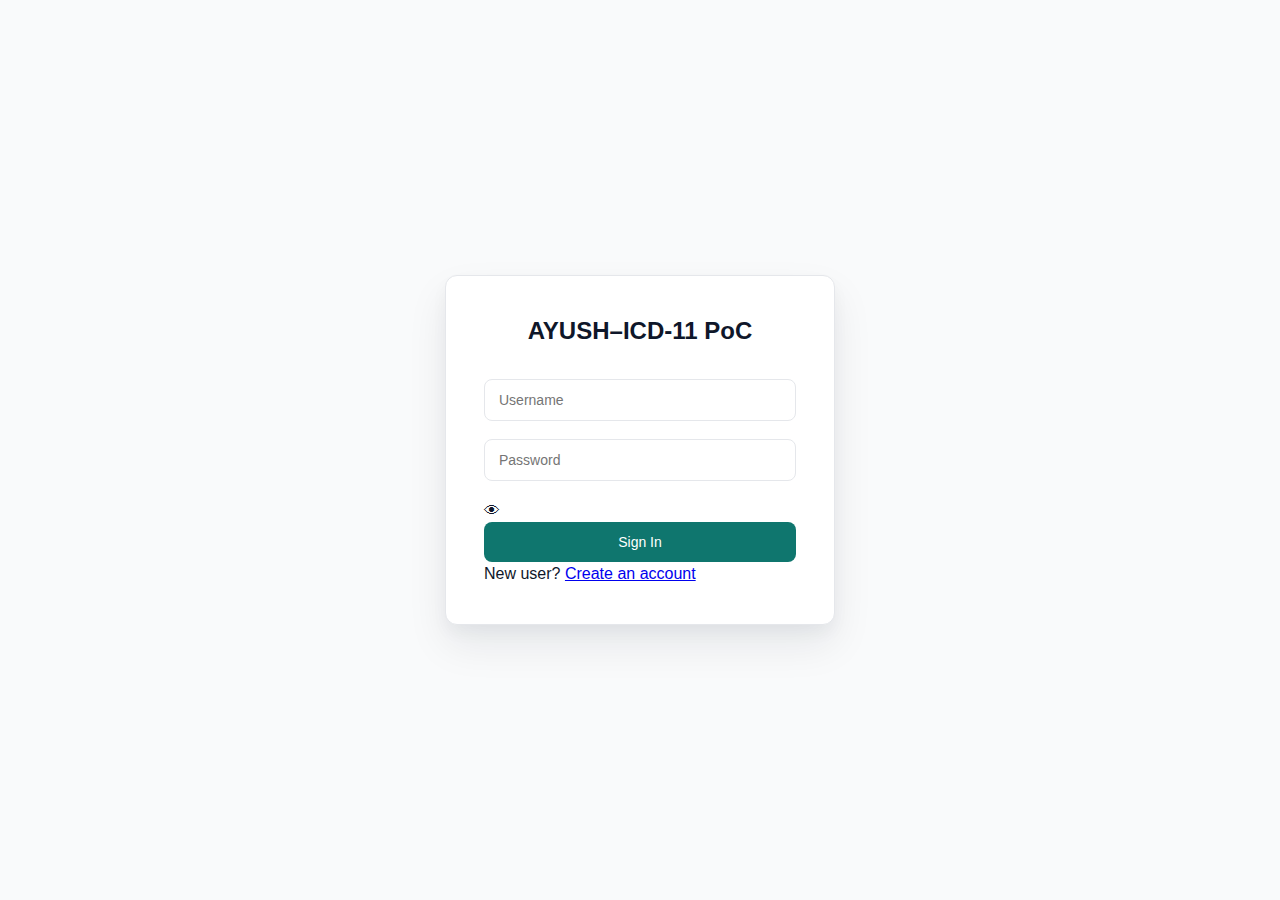
<file: frontend/index.html>
<!DOCTYPE html>
<html lang="en">
<head>
  <meta charset="UTF-8" />
  <title>Sign In | AYUSH–ICD-11 PoC</title>
  <link rel="stylesheet" href="style.css" />
</head>

<body class="center">

  <div class="card">
    <h2>AYUSH–ICD-11 PoC</h2>

    <input
      type="text"
      id="si-user"
      placeholder="Username"
      autocomplete="off"
    />

    <!-- Password with Eye Toggle -->
    <div class="password-wrapper">
      <input
        type="password"
        id="si-pass"
        placeholder="Password"
      />
      <span class="toggle-eye" onclick="togglePassword('si-pass', this)">
        👁
      </span>
    </div>

    <button onclick="signin()">
      Sign In
    </button>

    <p>
      New user?
      <a href="signup.html">Create an account</a>
    </p>
  </div>

  <!-- Auth Logic -->
  <script src="auth.js"></script>

</body>
</html>
</file>
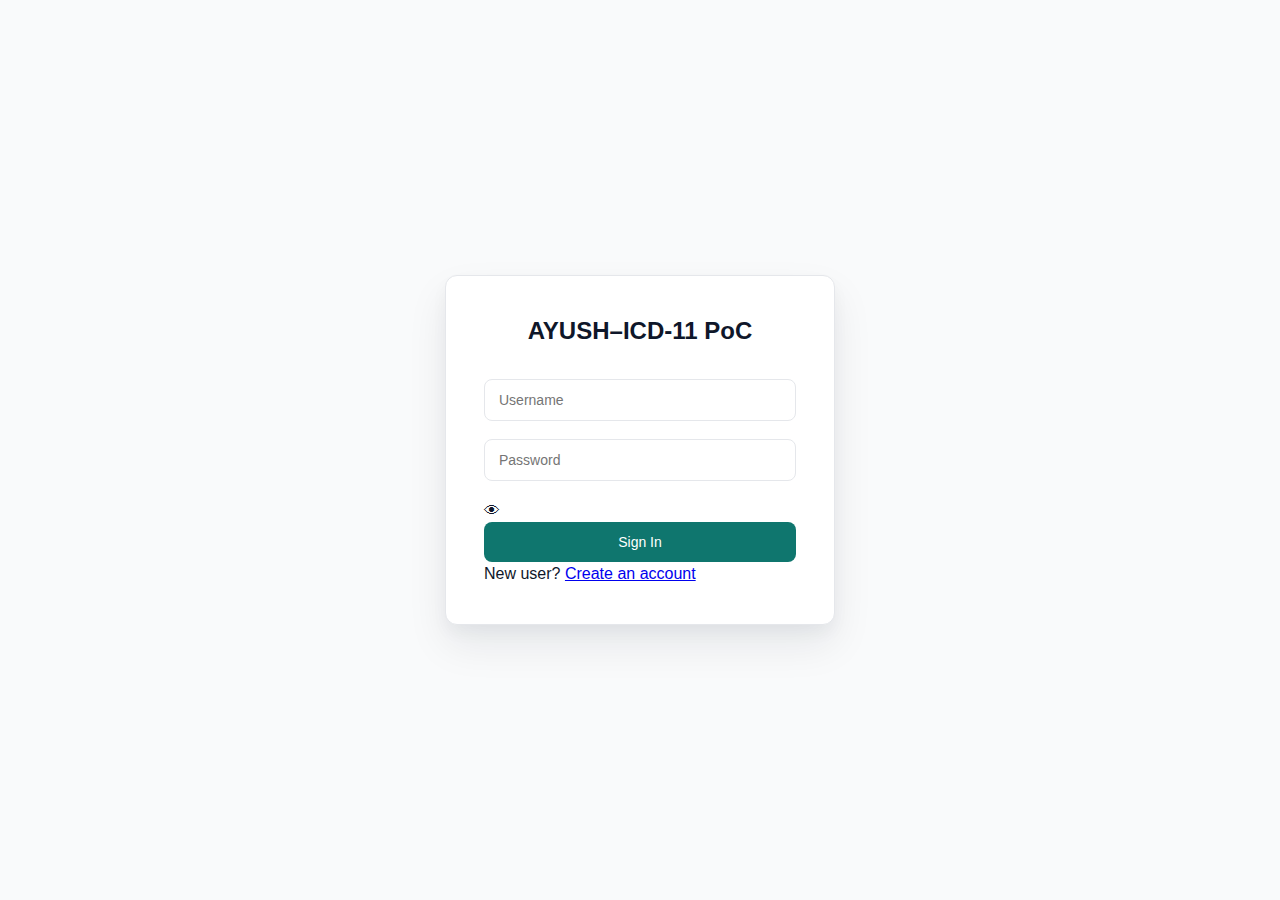
<file: frontend/dashboard.html>
<!DOCTYPE html>
<html lang="en">
<head>
  <meta charset="UTF-8" />
  <title>Dashboard | AYUSH–ICD-11 PoC</title>
  <link rel="stylesheet" href="style.css" />
</head>

<body onload="checkAuth()">

  <!-- HEADER -->
  <header>
    <h3>AYUSH–ICD-11 Clinical Reporting System</h3>
    <button onclick="logout()">Logout</button>
  </header>

  <!-- MAIN CONTAINER -->
  <div class="container">

    <!-- PATIENT SECTION -->
    <h4>Patient Details</h4>

    <input
      type="text"
      id="patient-name"
      placeholder="Patient Name"
    />

    <input
      type="text"
      id="patient-gender"
      placeholder="Gender"
    />

    <input
      type="date"
      id="patient-dob"
    />

    <button id="create-patient-btn">
      Create Patient
    </button>

    <!-- DISEASE SEARCH -->
    <h4>Disease Search (NAMASTE)</h4>

    <input
      type="text"
      id="disease-query"
      placeholder="Search disease (e.g. fever, cough)"
    />

    <button id="search-disease-btn">
      Search
    </button>

    <ul id="disease-results">
      <!-- results will come here -->
    </ul>

    <!-- CODE PREVIEW -->
    <h4>Selected Coding</h4>

    <ul id="code-preview">
      <li>AYUSH (NAMASTE): —</li>
      <li>ICD-11 TM2: —</li>
      <li>ICD-11 Biomedical: —</li>
    </ul>

    <!-- REPORT -->
    <h4>Clinical Report</h4>

    <button id="generate-report-btn">
      Generate FHIR Report
    </button>

    <pre id="report-output">
FHIR Bundle JSON will appear here…
    </pre>

  </div>

  <!-- AUTH LOGIC -->
  <script src="auth.js"></script>

  <!-- BACKEND LOGIC (next step) -->
  <script src="app.js"></script>

</body>
</html>
</file>
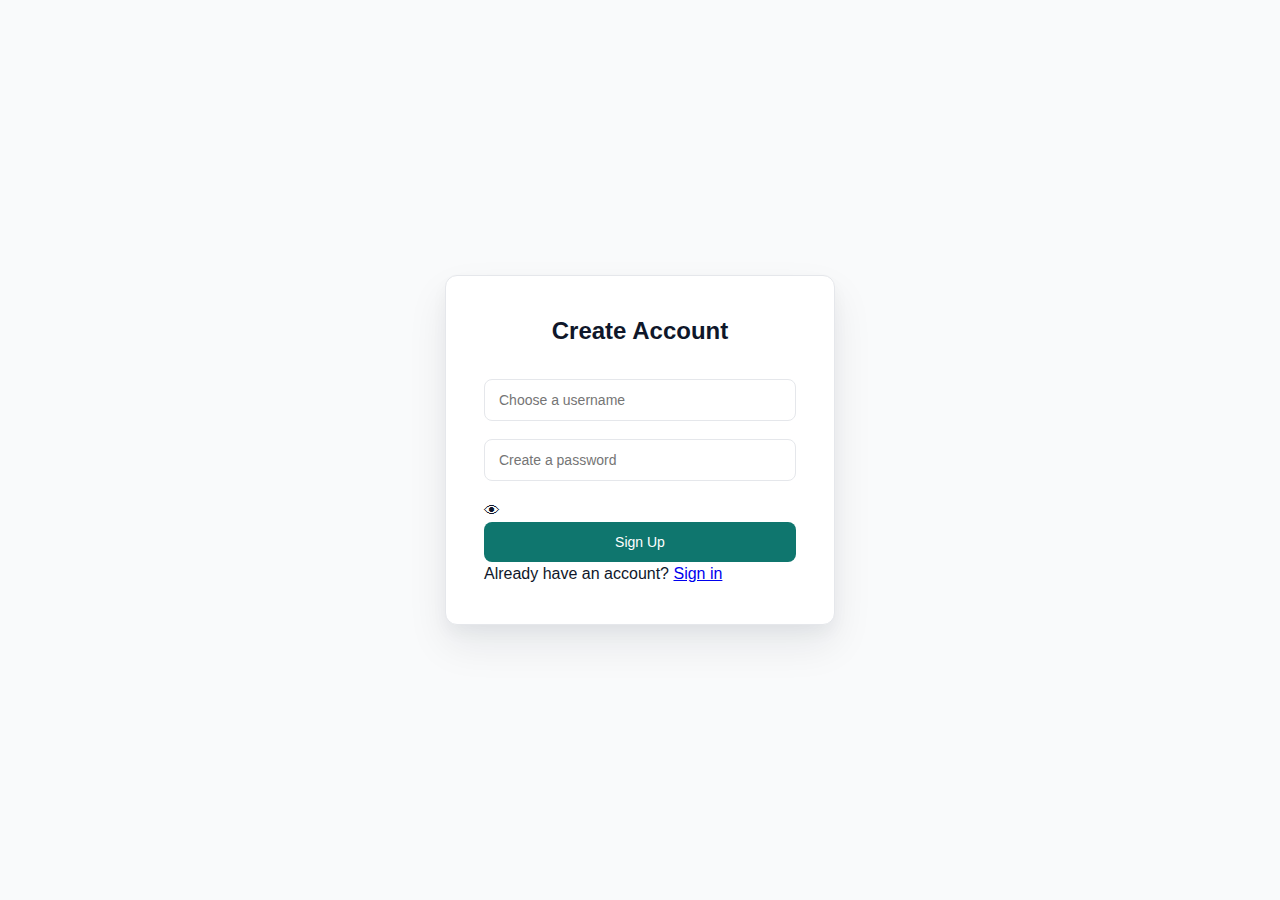
<file: frontend/signup.html>
<!DOCTYPE html>
<html lang="en">
<head>
  <meta charset="UTF-8" />
  <title>Sign Up | AYUSH–ICD-11 PoC</title>
  <link rel="stylesheet" href="style.css" />
</head>

<body class="center">

  <div class="card">
    <h2>Create Account</h2>

    <input
      type="text"
      id="su-user"
      placeholder="Choose a username"
      autocomplete="off"
    />

    <!-- Password with Eye Toggle -->
    <div class="password-wrapper">
      <input
        type="password"
        id="su-pass"
        placeholder="Create a password"
      />
      <span class="toggle-eye" onclick="togglePassword('su-pass', this)">
        👁
      </span>
    </div>

    <button onclick="signup()">
      Sign Up
    </button>

    <p>
      Already have an account?
      <a href="index.html">Sign in</a>
    </p>
  </div>

  <!-- Auth Logic -->
  <script src="auth.js"></script>

</body>
</html>
</file>
<file: frontend/style.css>
/* =====================================================
   AYUSH–ICD-11 PoC
   Premium Professional Clinical UI
   ===================================================== */

/* ---------- RESET ---------- */
* {
  box-sizing: border-box;
  margin: 0;
  padding: 0;
}

/* ---------- ROOT / COLOR PALETTE ---------- */
:root {
  --primary: #0f766e;
  --primary-dark: #115e59;
  --secondary: #6b7280;
  --border: #e5e7eb;
  --bg: #f9fafb;
  --card: #ffffff;
  --text: #0f172a;
}

/* ---------- BASE ---------- */
body {
  font-family: "Segoe UI", Roboto, Helvetica, Arial, sans-serif;
  background-color: var(--bg);
  color: var(--text);
  line-height: 1.45;
}

/* ---------- CENTER ---------- */
.center {
  min-height: 100vh;
  display: flex;
  align-items: center;
  justify-content: center;
}

/* ---------- CARD ---------- */
.card {
  width: 390px;
  background: var(--card);
  padding: 38px;
  border-radius: 12px;
  border: 1px solid var(--border);
  box-shadow:
    0 20px 40px rgba(15, 23, 42, 0.08),
    0 8px 16px rgba(15, 23, 42, 0.04);
}

.card h2 {
  text-align: center;
  margin-bottom: 30px;
  font-weight: 600;
}

/* ---------- INPUT ---------- */
input {
  width: 100%;
  padding: 12px 14px;
  margin-bottom: 18px;
  border-radius: 8px;
  border: 1px solid var(--border);
  font-size: 14px;
}

input:focus {
  outline: none;
  border-color: var(--primary);
  box-shadow: 0 0 0 2px rgba(15, 118, 110, 0.2);
}

/* ---------- BUTTON ---------- */
button {
  width: 100%;
  padding: 12px;
  background-color: var(--primary);
  color: white;
  border: none;
  border-radius: 8px;
  font-size: 14px;
  cursor: pointer;
}

button:hover {
  background-color: var(--primary-dark);
}

/* ---------- HEADER ---------- */
header {
  background: var(--card);
  padding: 18px 32px;
  display: flex;
  justify-content: space-between;
  align-items: center;
  border-bottom: 1px solid var(--border);
}

header button {
  width: auto;
  padding: 8px 16px;
  font-size: 13px;
}

/* ---------- MAIN CONTAINER ---------- */
.container {
  max-width: 980px;
  margin: 36px auto;
  background: var(--card);
  padding: 32px;
  border-radius: 12px;
  border: 1px solid var(--border);
}

/* ---------- SECTION HEADINGS ---------- */
h4 {
  margin: 28px 0 14px;
  font-size: 16px;
  font-weight: 600;
}

/* =====================================================
   🔥 DISEASE SEARCH LIST (FIXED & SELECTABLE)
   ===================================================== */

#disease-results {
  list-style: none;
  margin-top: 12px;
  padding: 0;
}

/* base disease item */
#disease-results .disease-item {
  padding: 12px 14px;
  margin-bottom: 8px;
  border-radius: 8px;
  border: 1px solid var(--border);
  background-color: #ffffff;
  cursor: pointer;
  font-size: 14px;
  transition: all 0.2s ease;
}

/* hover */
#disease-results .disease-item:hover {
  background-color: #f0fdfa;
  border-color: var(--primary);
}

/* ✅ selected state */
#disease-results .disease-item.selected {
  background-color: #d1fae5;
  border-color: #047857;
  font-weight: 600;
}

/* =====================================================
   CODE PREVIEW
   ===================================================== */

#code-preview li {
  padding: 10px 12px;
  margin-bottom: 6px;
  border-radius: 6px;
  background-color: #f9fafb;
  font-size: 14px;
}

/* ---------- JSON OUTPUT ---------- */
pre {
  background: #020617;
  color: #e5e7eb;
  padding: 20px;
  border-radius: 10px;
  margin-top: 20px;
  max-height: 440px;
  overflow-y: auto;
  font-size: 12px;
}

/* ---------- TOAST ---------- */
.toast {
  position: fixed;
  top: 20px;
  right: 20px;
  background-color: #ecfdf5;
  color: #065f46;
  border: 1px solid #a7f3d0;
  padding: 12px 16px;
  border-radius: 8px;
  font-size: 13px;
  z-index: 9999;
  opacity: 0;
  transform: translateY(-10px);
  transition: all 0.3s ease;
}

.toast.show {
  opacity: 1;
  transform: translateY(0);
}
</file>
